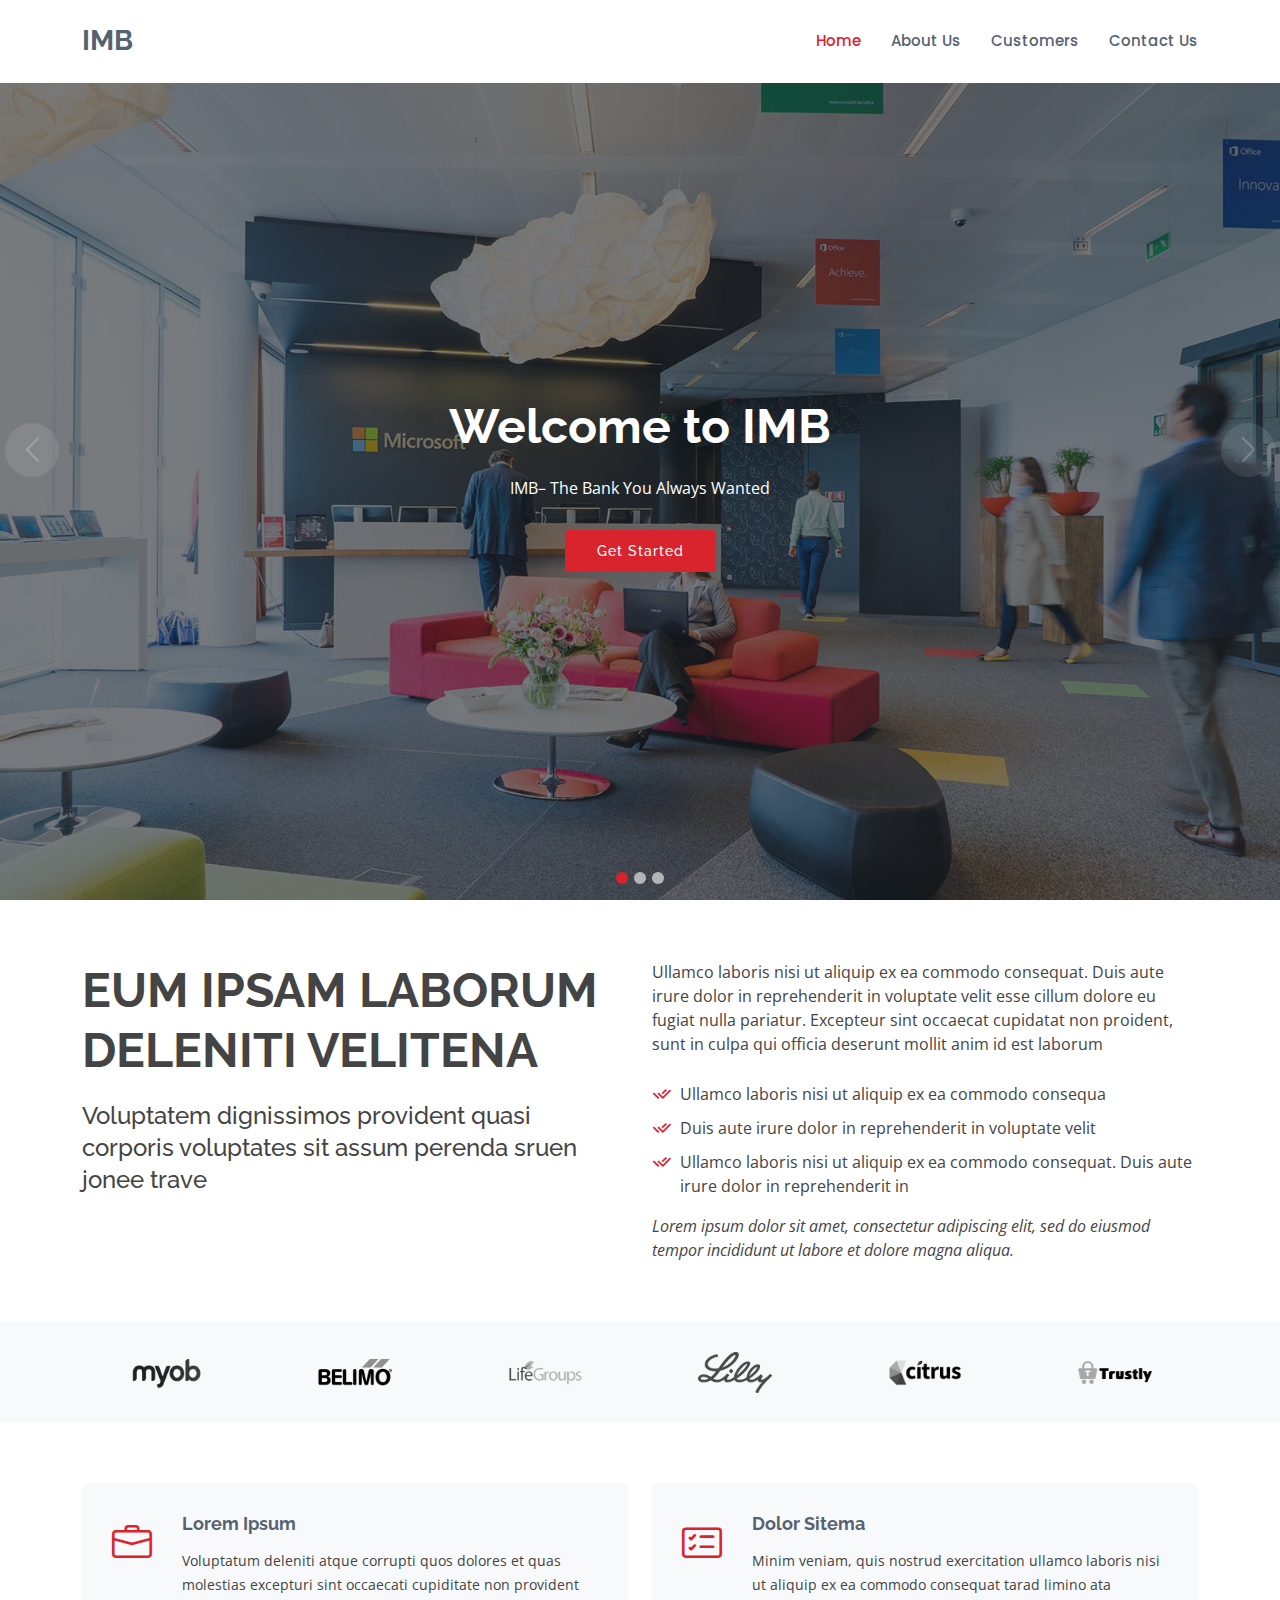
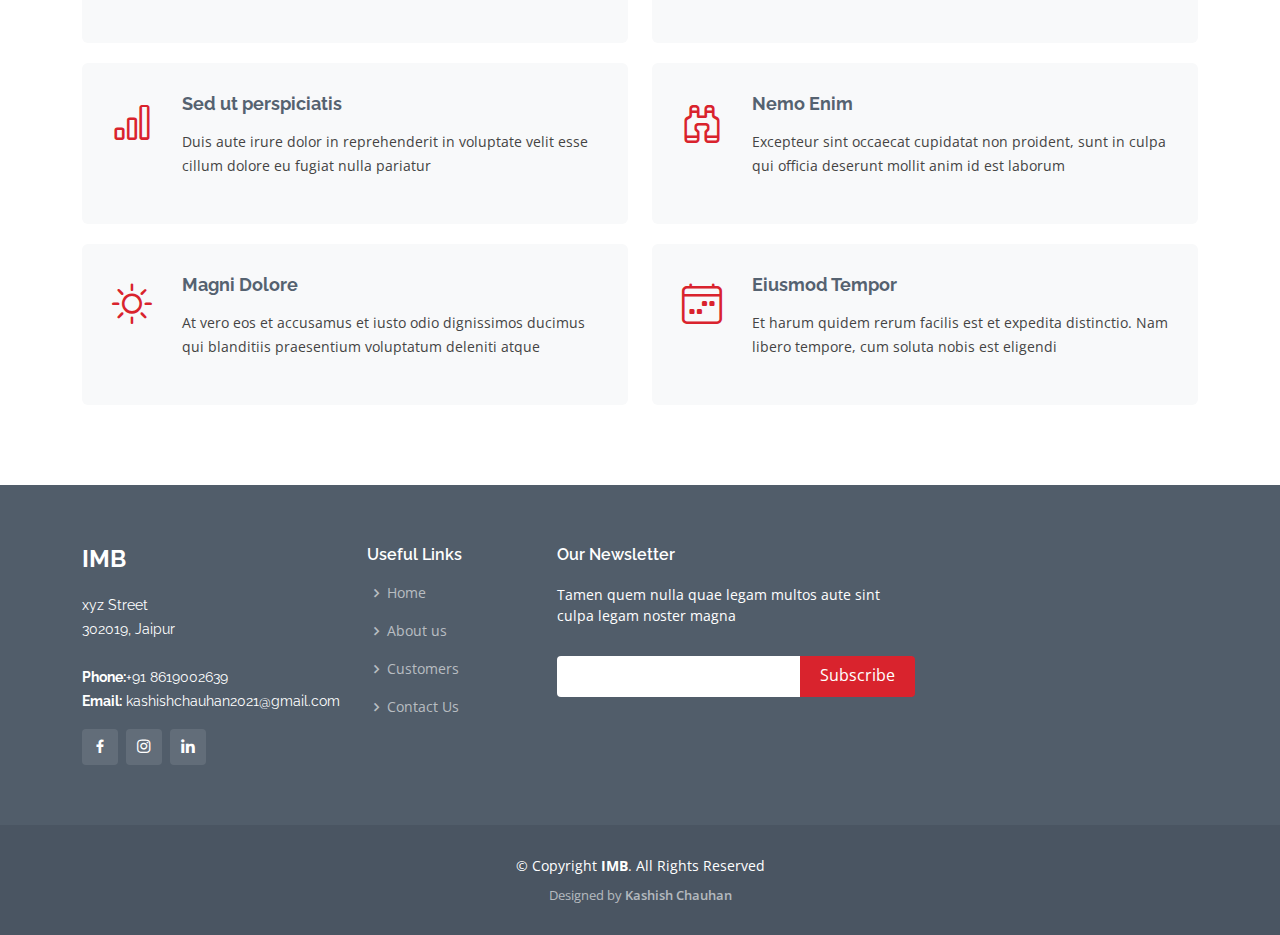
<file: index.html>
<!DOCTYPE html>
<html lang="en">

<head>
  <meta charset="utf-8">
  <meta content="width=device-width, initial-scale=1.0" name="viewport">

  <title>IMB - BANK</title>
  <meta content="" name="description">
  <meta content="" name="keywords">

  <!-- Favicons -->
  <link href="assets/img/favicon.png" rel="icon">
  <link href="assets/img/apple-touch-icon.png" rel="apple-touch-icon">

  <!-- Google Fonts -->
  <link href="https://fonts.googleapis.com/css?family=Open+Sans:300,300i,400,400i,600,600i,700,700i|Raleway:300,300i,400,400i,500,500i,600,600i,700,700i|Poppins:300,300i,400,400i,500,500i,600,600i,700,700i" rel="stylesheet">

  <!-- Vendor CSS Files -->
  <link href="assets/vendor/animate.css/animate.min.css" rel="stylesheet">
  <link href="assets/vendor/bootstrap/css/bootstrap.min.css" rel="stylesheet">
  <link href="assets/vendor/bootstrap-icons/bootstrap-icons.css" rel="stylesheet">
  <link href="assets/vendor/boxicons/css/boxicons.min.css" rel="stylesheet">
  <link href="assets/vendor/glightbox/css/glightbox.min.css" rel="stylesheet">
  <link href="assets/vendor/remixicon/remixicon.css" rel="stylesheet">
  <link href="assets/vendor/swiper/swiper-bundle.min.css" rel="stylesheet">

  <!-- Template Main CSS File -->
  <link href="assets/css/style.css" rel="stylesheet">


</head>

<body>

  <!-- ======= Header ======= -->
  <header id="header" class="fixed-top d-flex align-items-center">
    <div class="container d-flex align-items-center">

      <h1 class="logo me-auto"><a href="index.html">IMB</a></h1>
    

      <nav id="navbar" class="navbar">
        <ul>
          <li><a href="index.html" class="active">Home</a></li>
          <li><a href="#about">About Us</a></li>
          <li><a href="customers.html">Customers</a></li>
          <li><a href="contact.html">Contact Us</a></li>

        
          
        </ul>
      </nav><!-- .navbar -->

    </div>
  </header><!-- End Header -->

  <!-- ======= Hero Section ======= -->
  <section id="hero">
    <div id="heroCarousel" data-bs-interval="5000" class="carousel slide carousel-fade" data-bs-ride="carousel">

      <ol class="carousel-indicators" id="hero-carousel-indicators"></ol>

      <div class="carousel-inner" role="listbox">

        <!-- Slide 1 -->
        <div class="carousel-item active" style="background-image: url(assets/img/slide/slide-1.jpg)">
          <div class="carousel-container">
            <div class="container">
              <h2 class="animate__animated animate__fadeInDown">Welcome to <span>IMB</span></h2>
              <p class="animate__animated animate__fadeInUp">IMB– The Bank You Always Wanted</p>
              <a href="customers.html" class="btn-get-started animate__animated animate__fadeInUp scrollto">Get Started</a>
            </div>
          </div>
        </div>

        <!-- Slide 2 -->
        <div class="carousel-item" style="background-image: url(assets/img/slide/slide-2.jpg)">
          <div class="carousel-container">
            <div class="container">
              <h2 class="animate__animated animate__fadeInDown">Welcome to <span>IMB</span></h2>
              <p class="animate__animated animate__fadeInUp">IMB– The Bank You Always Wanted</p>
              <a href="customers.html" class="btn-get-started animate__animated animate__fadeInUp scrollto">Get Started</a>
            </div>
          </div>
        </div>

        <!-- Slide 3 -->
        <div class="carousel-item" style="background-image: url(assets/img/slide/slide-3.jpg)">
          <div class="carousel-container">
            <div class="container">
              <h2 class="animate__animated animate__fadeInDown">Welcome to <span>IMB</span></h2>
              <p class="animate__animated animate__fadeInUp">IMB– The Bank You Always Wanted</p>
              <a href="customers.html" class="btn-get-started animate__animated animate__fadeInUp scrollto">Get Started</a>
            </div>
          </div>
        </div>

      </div>

      <a class="carousel-control-prev" href="#heroCarousel" role="button" data-bs-slide="prev">
        <span class="carousel-control-prev-icon bi bi-chevron-left" aria-hidden="true"></span>
      </a>

      <a class="carousel-control-next" href="#heroCarousel" role="button" data-bs-slide="next">
        <span class="carousel-control-next-icon bi bi-chevron-right" aria-hidden="true"></span>
      </a>

    </div>
  </section><!-- End Hero -->

  <main id="main">

    <!-- ======= About Section ======= -->
    <section id="about" class="about">
      <div class="container">

        <div class="row content">
          <div class="col-lg-6">
            <h2>Eum ipsam laborum deleniti velitena</h2>
            <h3>Voluptatem dignissimos provident quasi corporis voluptates sit assum perenda sruen jonee trave</h3>
          </div>
          <div class="col-lg-6 pt-4 pt-lg-0">
            <p>
              Ullamco laboris nisi ut aliquip ex ea commodo consequat. Duis aute irure dolor in reprehenderit in voluptate
              velit esse cillum dolore eu fugiat nulla pariatur. Excepteur sint occaecat cupidatat non proident, sunt in
              culpa qui officia deserunt mollit anim id est laborum
            </p>
            <ul>
              <li><i class="ri-check-double-line"></i> Ullamco laboris nisi ut aliquip ex ea commodo consequa</li>
              <li><i class="ri-check-double-line"></i> Duis aute irure dolor in reprehenderit in voluptate velit</li>
              <li><i class="ri-check-double-line"></i> Ullamco laboris nisi ut aliquip ex ea commodo consequat. Duis aute irure dolor in reprehenderit in</li>
            </ul>
            <p class="fst-italic">
              Lorem ipsum dolor sit amet, consectetur adipiscing elit, sed do eiusmod tempor incididunt ut labore et dolore
              magna aliqua.
            </p>
          </div>
        </div>

      </div>
    </section><!-- End About Section -->

    <!-- ======= Clients Section ======= -->
    <section id="clients" class="clients section-bg">
      <div class="container">

        <div class="row">

          <div class="col-lg-2 col-md-4 col-6 d-flex align-items-center justify-content-center">
            <img src="assets/img/clients/client-1.png" class="img-fluid" alt="">
          </div>

          <div class="col-lg-2 col-md-4 col-6 d-flex align-items-center justify-content-center">
            <img src="assets/img/clients/client-2.png" class="img-fluid" alt="">
          </div>

          <div class="col-lg-2 col-md-4 col-6 d-flex align-items-center justify-content-center">
            <img src="assets/img/clients/client-3.png" class="img-fluid" alt="">
          </div>

          <div class="col-lg-2 col-md-4 col-6 d-flex align-items-center justify-content-center">
            <img src="assets/img/clients/client-4.png" class="img-fluid" alt="">
          </div>

          <div class="col-lg-2 col-md-4 col-6 d-flex align-items-center justify-content-center">
            <img src="assets/img/clients/client-5.png" class="img-fluid" alt="">
          </div>

          <div class="col-lg-2 col-md-4 col-6 d-flex align-items-center justify-content-center">
            <img src="assets/img/clients/client-6.png" class="img-fluid" alt="">
          </div>

        </div>

      </div>
    </section><!-- End Clients Section -->

    <!-- ======= Services Section ======= -->
    <section id="services" class="services">
      <div class="container">

        <div class="row">
          <div class="col-md-6">
            <div class="icon-box">
              <i class="bi bi-briefcase"></i>
              <h4><a href="#">Lorem Ipsum</a></h4>
              <p>Voluptatum deleniti atque corrupti quos dolores et quas molestias excepturi sint occaecati cupiditate non provident</p>
            </div>
          </div>
          <div class="col-md-6 mt-4 mt-md-0">
            <div class="icon-box">
              <i class="bi bi-card-checklist"></i>
              <h4><a href="#">Dolor Sitema</a></h4>
              <p>Minim veniam, quis nostrud exercitation ullamco laboris nisi ut aliquip ex ea commodo consequat tarad limino ata</p>
            </div>
          </div>
          <div class="col-md-6 mt-4 mt-md-0">
            <div class="icon-box">
              <i class="bi bi-bar-chart"></i>
              <h4><a href="#">Sed ut perspiciatis</a></h4>
              <p>Duis aute irure dolor in reprehenderit in voluptate velit esse cillum dolore eu fugiat nulla pariatur</p>
            </div>
          </div>
          <div class="col-md-6 mt-4 mt-md-0">
            <div class="icon-box">
              <i class="bi bi-binoculars"></i>
              <h4><a href="#">Nemo Enim</a></h4>
              <p>Excepteur sint occaecat cupidatat non proident, sunt in culpa qui officia deserunt mollit anim id est laborum</p>
            </div>
          </div>
          <div class="col-md-6 mt-4 mt-md-0">
            <div class="icon-box">
              <i class="bi bi-brightness-high"></i>
              <h4><a href="#">Magni Dolore</a></h4>
              <p>At vero eos et accusamus et iusto odio dignissimos ducimus qui blanditiis praesentium voluptatum deleniti atque</p>
            </div>
          </div>
          <div class="col-md-6 mt-4 mt-md-0">
            <div class="icon-box">
              <i class="bi bi-calendar4-week"></i>
              <h4><a href="#">Eiusmod Tempor</a></h4>
              <p>Et harum quidem rerum facilis est et expedita distinctio. Nam libero tempore, cum soluta nobis est eligendi</p>
            </div>
          </div>
        </div>

      </div>
    </section><!-- End Services Section -->

  
  </main><!-- End #main -->

  <!-- ======= Footer ======= -->
  <footer id="footer">
    <div class="footer-top">
      <div class="container">
        <div class="row">

          <div class="col-lg-3 col-md-6">
            <div class="footer-info">
              <h3>IMB</h3>
              <p>
               xyz Street <br>
                302019, Jaipur<br><br>
                <strong>Phone:</strong>+91 8619002639<br>
                <strong>Email:</strong> kashishchauhan2021@gmail.com<br>
              </p>
              <div class="social-links mt-3">
               
              <a href="https://www.facebook.com/chachi.gonzalez.7374" class="facebook"><i class="bx bxl-facebook"></i></a>
              <a href="https://www.instagram.com/_kashishchauhan/" class="instagram"><i class="bx bxl-instagram"></i></a>
         
              <a href="https://www.linkedin.com/in/kashish-chauhan-253086212/" class="linkedin"><i class="bx bxl-linkedin"></i></a>
              </div>
            </div>
          </div>

          <div class="col-lg-2 col-md-6 footer-links">
            <h4>Useful Links</h4>
            <ul>
              <li><i class="bx bx-chevron-right"></i> <a href="index.html">Home</a></li>
              <li><i class="bx bx-chevron-right"></i> <a href="#about">About us</a></li>
              <li><i class="bx bx-chevron-right"></i> <a href="customers.html">Customers</a></li>
              <li><i class="bx bx-chevron-right"></i> <a href="contact.html">Contact Us</a></li>
            
            </ul>
          </div>


          <div class="col-lg-4 col-md-6 footer-newsletter">
            <h4>Our Newsletter</h4>
            <p>Tamen quem nulla quae legam multos aute sint culpa legam noster magna</p>
            <form action="" method="post">
              <input type="email" name="email"><input type="submit" value="Subscribe">
            </form>

          </div>

        </div>
      </div>
    </div>

    <div class="container">
      <div class="copyright">
        &copy; Copyright <strong><span>IMB</span></strong>. All Rights Reserved
      </div>
      <div class="credits">
      
        Designed by <a href="https://github.com/Kashish2018">Kashish Chauhan</a>
      </div>
    </div>
  </footer><!-- End Footer -->

  <a href="#" class="back-to-top d-flex align-items-center justify-content-center"><i class="bi bi-arrow-up-short"></i></a>

  <!-- Vendor JS Files -->
  <script src="assets/vendor/bootstrap/js/bootstrap.bundle.min.js"></script>
  <script src="assets/vendor/glightbox/js/glightbox.min.js"></script>
  <script src="assets/vendor/isotope-layout/isotope.pkgd.min.js"></script>
  <script src="assets/vendor/php-email-form/validate.js"></script>
  <script src="assets/vendor/swiper/swiper-bundle.min.js"></script>
  <script src="assets/vendor/waypoints/noframework.waypoints.js"></script>

  <!-- Template Main JS File -->
  <script src="assets/js/main.js"></script>

</body>

</html>
</file>
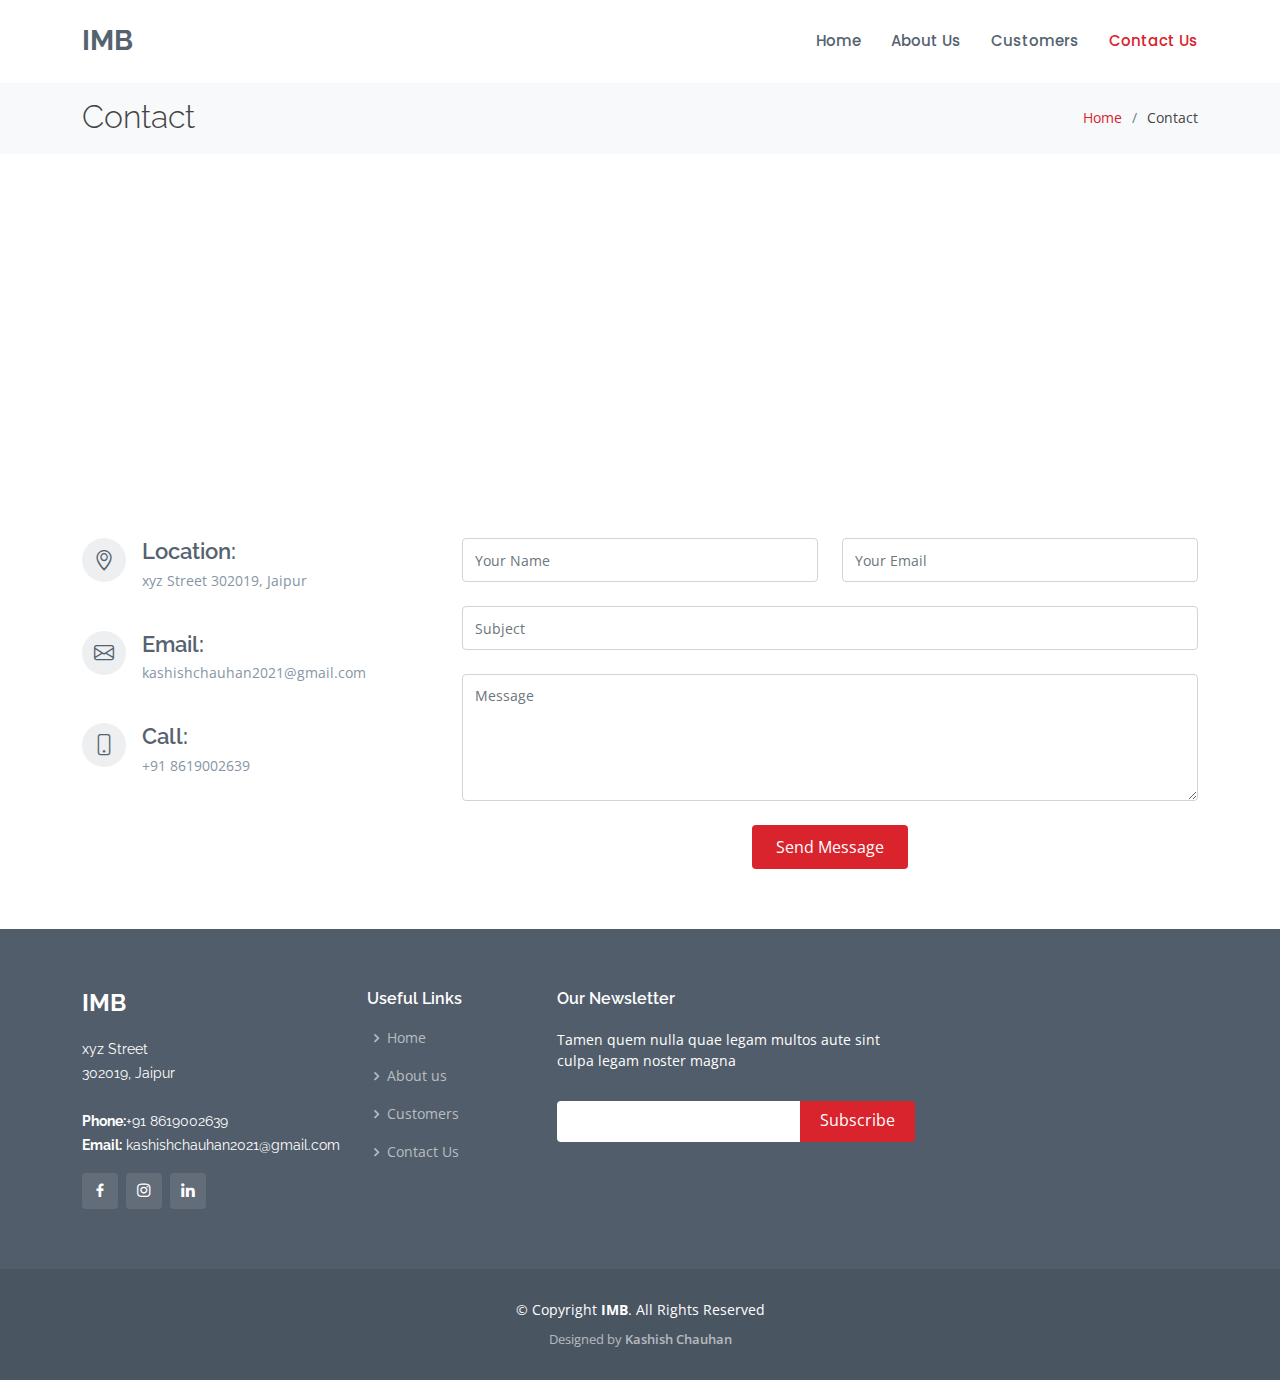
<file: contact.html>
<!DOCTYPE html>
<html lang="en">

<head>
  <meta charset="utf-8">
  <meta content="width=device-width, initial-scale=1.0" name="viewport">

  <title>IMB - BANK</title>
  <meta content="" name="description">
  <meta content="" name="keywords">

  <!-- Favicons -->
  <link href="assets/img/favicon.png" rel="icon">
  <link href="assets/img/apple-touch-icon.png" rel="apple-touch-icon">

  <!-- Google Fonts -->
  <link href="https://fonts.googleapis.com/css?family=Open+Sans:300,300i,400,400i,600,600i,700,700i|Raleway:300,300i,400,400i,500,500i,600,600i,700,700i|Poppins:300,300i,400,400i,500,500i,600,600i,700,700i" rel="stylesheet">

  <!-- Vendor CSS Files -->
  <link href="assets/vendor/animate.css/animate.min.css" rel="stylesheet">
  <link href="assets/vendor/bootstrap/css/bootstrap.min.css" rel="stylesheet">
  <link href="assets/vendor/bootstrap-icons/bootstrap-icons.css" rel="stylesheet">
  <link href="assets/vendor/boxicons/css/boxicons.min.css" rel="stylesheet">
  <link href="assets/vendor/glightbox/css/glightbox.min.css" rel="stylesheet">
  <link href="assets/vendor/remixicon/remixicon.css" rel="stylesheet">
  <link href="assets/vendor/swiper/swiper-bundle.min.css" rel="stylesheet">

  <!-- Template Main CSS File -->
  <link href="assets/css/style.css" rel="stylesheet">

  
</head>

<body>

  <!-- ======= Header ======= -->
  <header id="header" class="fixed-top d-flex align-items-center">
    <div class="container d-flex align-items-center">

     
        <h1 class="logo me-auto"><a href="index.html">IMB</a></h1>
   

      <nav id="navbar" class="navbar">
        <ul>
          <li><a href="index.html">Home</a></li>

         
              <li><a href="index.html#about">About Us</a></li>
              <li><a href="customers.html">Customers</a></li>
              <li><a href="contact.html" class="active">Contact Us</a></li>
        </ul>
        <i class="bi bi-list mobile-nav-toggle"></i>
      </nav><!-- .navbar -->

    </div>
  </header><!-- End Header -->

  <main id="main">

    <!-- ======= Breadcrumbs ======= -->
    <section id="breadcrumbs" class="breadcrumbs">
      <div class="container">

        <div class="d-flex justify-content-between align-items-center">
          <h2>Contact</h2>
          <ol>
            <li><a href="index.html">Home</a></li>
            <li>Contact</li>
          </ol>
        </div>

      </div>
    </section><!-- End Breadcrumbs -->

    <!-- ======= Contact Section ======= -->
    <section id="contact" class="contact">
      <div class="container">

        <div>
          <iframe style="border:0; width: 100%; height: 270px;" src="https://www.google.com/maps/embed?pb=!1m14!1m8!1m3!1d12097.433213460943!2d-74.0062269!3d40.7101282!3m2!1i1024!2i768!4f13.1!3m3!1m2!1s0x0%3A0xb89d1fe6bc499443!2sDowntown+Conference+Center!5e0!3m2!1smk!2sbg!4v1539943755621" frameborder="0" allowfullscreen></iframe>
        </div>

        <div class="row mt-5">

          <div class="col-lg-4">
            <div class="info">
              <div class="address">
                <i class="bi bi-geo-alt"></i>
                <h4>Location:</h4>
                <p> xyz Street 
                  302019, Jaipur</p>
              </div>

              <div class="email">
                <i class="bi bi-envelope"></i>
                <h4>Email:</h4>
                <p>kashishchauhan2021@gmail.com</p>
              </div>

              <div class="phone">
                <i class="bi bi-phone"></i>
                <h4>Call:</h4>
                <p>+91 8619002639</p>
              </div>

            </div>

          </div>

          <div class="col-lg-8 mt-5 mt-lg-0">

            <form action="forms/contact.php" method="post" role="form" class="php-email-form">
              <div class="row">
                <div class="col-md-6 form-group">
                  <input type="text" name="name" class="form-control" id="name" placeholder="Your Name" required>
                </div>
                <div class="col-md-6 form-group mt-3 mt-md-0">
                  <input type="email" class="form-control" name="email" id="email" placeholder="Your Email" required>
                </div>
              </div>
              <div class="form-group mt-3">
                <input type="text" class="form-control" name="subject" id="subject" placeholder="Subject" required>
              </div>
              <div class="form-group mt-3">
                <textarea class="form-control" name="message" rows="5" placeholder="Message" required></textarea>
              </div>
              <div class="my-3">
                <div class="loading">Loading</div>
                <div class="error-message"></div>
                <div class="sent-message">Your message has been sent. Thank you!</div>
              </div>
              <div class="text-center"><button type="submit">Send Message</button></div>
            </form>

          </div>

        </div>

      </div>
    </section><!-- End Contact Section -->

  </main><!-- End #main -->

 <!-- ======= Footer ======= -->
 <footer id="footer">
  <div class="footer-top">
    <div class="container">
      <div class="row">

        <div class="col-lg-3 col-md-6">
          <div class="footer-info">
            <h3>IMB</h3>
            <p>
             xyz Street <br>
              302019, Jaipur<br><br>
              <strong>Phone:</strong>+91 8619002639<br>
              <strong>Email:</strong> kashishchauhan2021@gmail.com<br>
            </p>
            <div class="social-links mt-3">
             
              <a href="https://www.facebook.com/chachi.gonzalez.7374" class="facebook"><i class="bx bxl-facebook"></i></a>
              <a href="https://www.instagram.com/_kashishchauhan/" class="instagram"><i class="bx bxl-instagram"></i></a>
         
              <a href="https://www.linkedin.com/in/kashish-chauhan-253086212/" class="linkedin"><i class="bx bxl-linkedin"></i></a>
            </div>
          </div>
        </div>

        <div class="col-lg-2 col-md-6 footer-links">
          <h4>Useful Links</h4>
          <ul>
            <li><i class="bx bx-chevron-right"></i> <a href="index.html">Home</a></li>
            <li><i class="bx bx-chevron-right"></i> <a href="index.html#about">About us</a></li>
            <li><i class="bx bx-chevron-right"></i> <a href="customers.html">Customers</a></li>
            <li><i class="bx bx-chevron-right"></i> <a href="contact.html">Contact Us</a></li>
          
          </ul>
        </div>


        <div class="col-lg-4 col-md-6 footer-newsletter">
          <h4>Our Newsletter</h4>
          <p>Tamen quem nulla quae legam multos aute sint culpa legam noster magna</p>
          <form action="" method="post">
            <input type="email" name="email"><input type="submit" value="Subscribe">
          </form>

        </div>

      </div>
    </div>
  </div>

  <div class="container">
    <div class="copyright">
      &copy; Copyright <strong><span>IMB</span></strong>. All Rights Reserved
    </div>
    <div class="credits">
    
      Designed by <a href="https://github.com/Kashish2018">Kashish Chauhan</a>
    </div>
  </div>
</footer><!-- End Footer -->

  <a href="#" class="back-to-top d-flex align-items-center justify-content-center"><i class="bi bi-arrow-up-short"></i></a>

  <!-- Vendor JS Files -->
  <script src="assets/vendor/bootstrap/js/bootstrap.bundle.min.js"></script>
  <script src="assets/vendor/glightbox/js/glightbox.min.js"></script>
  <script src="assets/vendor/isotope-layout/isotope.pkgd.min.js"></script>
  <script src="assets/vendor/php-email-form/validate.js"></script>
  <script src="assets/vendor/swiper/swiper-bundle.min.js"></script>
  <script src="assets/vendor/waypoints/noframework.waypoints.js"></script>

  <!-- Template Main JS File -->
  <script src="assets/js/main.js"></script>

</body>

</html>
</file>
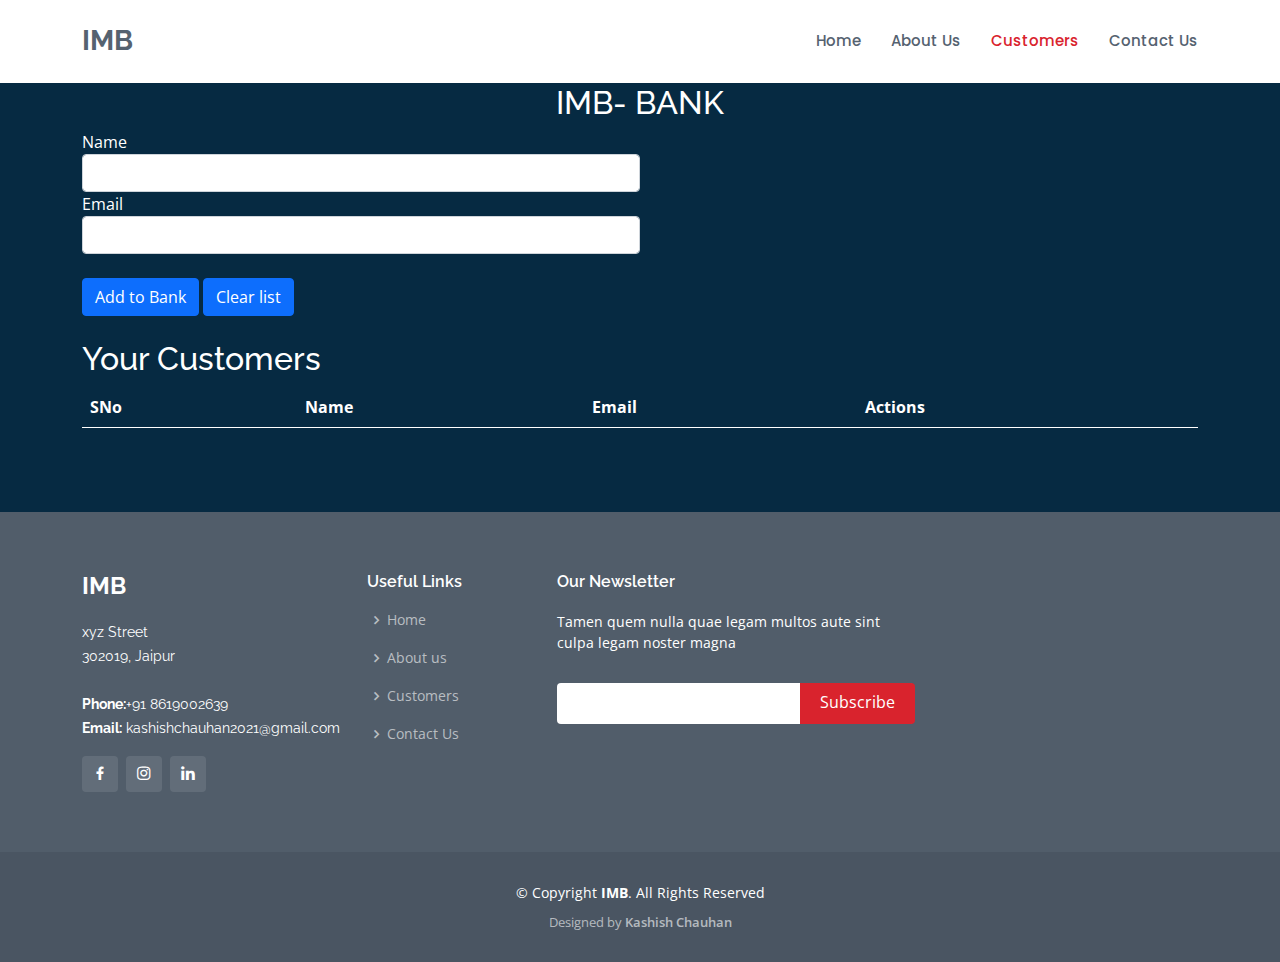
<file: customers.html>
<!DOCTYPE html>
<html lang="en">

<head>
  <meta charset="utf-8">
  <meta content="width=device-width, initial-scale=1.0" name="viewport">

  <title>IMB - BANK</title>
  <meta content="" name="description">
  <meta content="" name="keywords">

  <!-- Favicons -->
  <link href="assets/img/favicon.png" rel="icon">
  <link href="assets/img/apple-touch-icon.png" rel="apple-touch-icon">

  <!-- Google Fonts -->
  <link href="https://fonts.googleapis.com/css?family=Open+Sans:300,300i,400,400i,600,600i,700,700i|Raleway:300,300i,400,400i,500,500i,600,600i,700,700i|Poppins:300,300i,400,400i,500,500i,600,600i,700,700i" rel="stylesheet">

  <!-- Vendor CSS Files -->
  <link href="assets/vendor/animate.css/animate.min.css" rel="stylesheet">
  <link href="assets/vendor/bootstrap/css/bootstrap.min.css" rel="stylesheet">
  <link href="assets/vendor/bootstrap-icons/bootstrap-icons.css" rel="stylesheet">
  <link href="assets/vendor/boxicons/css/boxicons.min.css" rel="stylesheet">
  <link href="assets/vendor/glightbox/css/glightbox.min.css" rel="stylesheet">
  <link href="assets/vendor/remixicon/remixicon.css" rel="stylesheet">
  <link href="assets/vendor/swiper/swiper-bundle.min.css" rel="stylesheet">

  <!-- Template Main CSS File -->
  <link href="assets/css/style.css" rel="stylesheet">


</head>

<body>

  <!-- ======= Header ======= -->
  <header id="header" class="fixed-top d-flex align-items-center">
    <div class="container d-flex align-items-center">

      <h1 class="logo me-auto"><a href="index.html">IMB</a></h1>
    

      <nav id="navbar" class="navbar">
        <ul>
          <li><a href="index.html" >Home</a></li>
          <li><a href="index.html#about">About Us</a></li>
          <li><a href="customers.html" class="active">Customers</a></li>
          <li><a href="contact.html">Contact Us</a></li>

        
          
        </ul>
      </nav><!-- .navbar -->

    </div>
  </header><!-- End Header -->

<section id="customer">

  <div class="container my-4">
    <h2 class="text-center" id="headingc">IMB- BANK</h2>
     
        <div class="form-group col-6" id="cname">
            <label for="title">Name</label>
            <input type="text" class="form-control" id="title" aria-describedby="emailHelp">
            <small id="emailHelp" class="form-text text-muted"></small>
        </div>

        <div class="form-group col-6" id="cemail">
            <label for="email">Email</label>
            <input class="form-control" id="email" rows="3">
        </div>
        <br>

        <button   id="add" class="btn btn-primary">Add to Bank</button>
        <button  id="clear" class="btn btn-primary" onclick="clearStorage()">Clear list</button>
     

    <div id="items" class="my-4">
        <h2 style="color: white;">Your Customers</h2>
        <table class="table" style="color: white;">
            <thead>
              <tr>
                <th scope="col">SNo</th>
                <th scope="col">Name</th>
                <th scope="col">Email</th> 
                <th scope="col">Actions</th> 
              </tr>
            </thead>
            <tbody id="tableBody">
              <tr>
                <th scope="row">1</th>
                <td>Get some Coffee</td>
                <td>You need coffee as you are a coder</td> 
                <td><button class="btn btn-sm btn-primary">Delete</button></td> 
              </tr>
              
            </tbody>
          </table>
    </div>
</div>
</section>
<!-- Optional JavaScript -->
<!-- jQuery first, then Popper.js, then Bootstrap JS -->
<script src="https://code.jquery.com/jquery-3.5.1.slim.min.js"
    integrity="sha384-DfXdz2htPH0lsSSs5nCTpuj/zy4C+OGpamoFVy38MVBnE+IbbVYUew+OrCXaRkfj"
    crossorigin="anonymous"></script>
<script src="https://cdn.jsdelivr.net/npm/popper.js@1.16.0/dist/umd/popper.min.js"
    integrity="sha384-Q6E9RHvbIyZFJoft+2mJbHaEWldlvI9IOYy5n3zV9zzTtmI3UksdQRVvoxMfooAo"
    crossorigin="anonymous"></script>
<script src="https://stackpath.bootstrapcdn.com/bootstrap/4.5.0/js/bootstrap.min.js"
    integrity="sha384-OgVRvuATP1z7JjHLkuOU7Xw704+h835Lr+6QL9UvYjZE3Ipu6Tp75j7Bh/kR0JKI"
    crossorigin="anonymous"></script>
    <script>
        function getAndUpdate(){
            console.log("Updating List...");
            tit = document.getElementById('title').value;
            desc = document.getElementById('email').value;
            if (localStorage.getItem('itemsJson')==null){
                itemJsonArray = [];
                itemJsonArray.push([tit, desc]);
                localStorage.setItem('itemsJson', JSON.stringify(itemJsonArray))
            }
            else{
                itemJsonArrayStr = localStorage.getItem('itemsJson')
                itemJsonArray = JSON.parse(itemJsonArrayStr);
                itemJsonArray.push([tit, desc]);
                localStorage.setItem('itemsJson', JSON.stringify(itemJsonArray))
            }
            update();
        }

        function update(){
            if (localStorage.getItem('itemsJson')==null){
                itemJsonArray = []; 
                localStorage.setItem('itemsJson', JSON.stringify(itemJsonArray))
            } 
            else{
                itemJsonArrayStr = localStorage.getItem('itemsJson')
                itemJsonArray = JSON.parse(itemJsonArrayStr); 
            }
            // Populate the table
            let tableBody = document.getElementById("tableBody");
            let str = "";
            itemJsonArray.forEach((element, index) => {
                str += `
                <tr>
                <th scope="row">${index + 1}</th>
                <td>${element[0]}</td>
                <td>${element[1]}</td> 
                <td><button class="btn btn-sm btn-primary" onclick="deleted(${index})">Delete</button></td> 
                </tr>`; 
            });
            tableBody.innerHTML = str;
        }
        add = document.getElementById("add");
        add.addEventListener("click", getAndUpdate);
        update();
        function deleted(itemIndex){
            console.log("Delete", itemIndex);
            itemJsonArrayStr = localStorage.getItem('itemsJson')
            itemJsonArray = JSON.parse(itemJsonArrayStr);
            // Delete itemIndex element from the array
            itemJsonArray.splice(itemIndex, 1);
            localStorage.setItem('itemsJson', JSON.stringify(itemJsonArray));
            update();

        }
        function clearStorage(){
            if (confirm("Do you areally want to clear?")){
            console.log('Clearing the storage')
            localStorage.clear();
            update()
            }
        }
    </script>

   <!-- ======= Footer ======= -->
   <footer id="footer">
    <div class="footer-top">
      <div class="container">
        <div class="row">

          <div class="col-lg-3 col-md-6">
            <div class="footer-info">
              <h3>IMB</h3>
              <p>
               xyz Street <br>
                302019, Jaipur<br><br>
                <strong>Phone:</strong>+91 8619002639<br>
                <strong>Email:</strong> kashishchauhan2021@gmail.com<br>
              </p>
              <div class="social-links mt-3">
               
              <a href="https://www.facebook.com/chachi.gonzalez.7374" class="facebook"><i class="bx bxl-facebook"></i></a>
              <a href="https://www.instagram.com/_kashishchauhan/" class="instagram"><i class="bx bxl-instagram"></i></a>
         
              <a href="https://www.linkedin.com/in/kashish-chauhan-253086212/" class="linkedin"><i class="bx bxl-linkedin"></i></a>
              </div>
            </div>
          </div>

          <div class="col-lg-2 col-md-6 footer-links">
            <h4>Useful Links</h4>
            <ul>
              <li><i class="bx bx-chevron-right"></i> <a href="index.html">Home</a></li>
              <li><i class="bx bx-chevron-right"></i> <a href="index.html#about">About us</a></li>
              <li><i class="bx bx-chevron-right"></i> <a href="customers.html">Customers</a></li>
              <li><i class="bx bx-chevron-right"></i> <a href="contact.html">Contact Us</a></li>
            
            </ul>
          </div>


          <div class="col-lg-4 col-md-6 footer-newsletter">
            <h4>Our Newsletter</h4>
            <p>Tamen quem nulla quae legam multos aute sint culpa legam noster magna</p>
            <form action="" method="post">
              <input type="email" name="email"><input type="submit" value="Subscribe">
            </form>

          </div>

        </div>
      </div>
    </div>

    <div class="container">
      <div class="copyright">
        &copy; Copyright <strong><span>IMB</span></strong>. All Rights Reserved
      </div>
      <div class="credits">
      
        Designed by <a href="https://github.com/Kashish2018">Kashish Chauhan</a>
      </div>
    </div>
  </footer><!-- End Footer -->

  <a href="#" class="back-to-top d-flex align-items-center justify-content-center"><i class="bi bi-arrow-up-short"></i></a>

  <!-- Vendor JS Files -->
  <script src="assets/vendor/bootstrap/js/bootstrap.bundle.min.js"></script>
  <script src="assets/vendor/glightbox/js/glightbox.min.js"></script>
  <script src="assets/vendor/isotope-layout/isotope.pkgd.min.js"></script>
  <script src="assets/vendor/php-email-form/validate.js"></script>
  <script src="assets/vendor/swiper/swiper-bundle.min.js"></script>
  <script src="assets/vendor/waypoints/noframework.waypoints.js"></script>

  <!-- Template Main JS File -->
  <script src="assets/js/main.js"></script>

</body>

</html>
</file>
<file: assets/css/style.css>
/**
* Template Name: Sailor - v4.3.0
* Template URL: https://bootstrapmade.com/sailor-free-bootstrap-theme/
* Author: BootstrapMade.com
* License: https://bootstrapmade.com/license/
*/

/*--------------------------------------------------------------
# General
--------------------------------------------------------------*/
body {
  font-family: "Open Sans", sans-serif;
  color: #444444;
}

a {
  text-decoration: none;
  color: #d9232d;
}

a:hover {
  color: #e24d55;
  text-decoration: none;
}

h1, h2, h3, h4, h5, h6 {
  font-family: "Raleway", sans-serif;
}

/*--------------------------------------------------------------
# Back to top button
--------------------------------------------------------------*/
.back-to-top {
  position: fixed;
  visibility: hidden;
  opacity: 0;
  right: 15px;
  bottom: 15px;
  z-index: 996;
  background: #d9232d;
  width: 40px;
  height: 40px;
  border-radius: 4px;
  transition: all 0.4s;
}

.back-to-top i {
  font-size: 28px;
  color: #fff;
  line-height: 0;
}

.back-to-top:hover {
  background: #e1444d;
  color: #fff;
}

.back-to-top.active {
  visibility: visible;
  opacity: 1;
}

#customer{
  background-color: rgb(6, 42, 66);
}

#headingc{
  color: white;
}
#cname{
  color: white;
}
#cemail{
  color: white;
}

/*--------------------------------------------------------------
# Header
--------------------------------------------------------------*/
#header {
  background: white;
  transition: all 0.5s;
  z-index: 997;
  padding: 20px 0;
}

#header.header-scrolled {
  box-shadow: 0px 2px 15px rgba(0, 0, 0, 0.1);
  padding: 12px 0;
}

#header.header-inner-pages {
  box-shadow: 0px 2px 15px rgba(0, 0, 0, 0.1);
}

#header .logo {
  font-size: 28px;
  margin: 0;
  padding: 0;
  line-height: 1;
  font-weight: 700;
  text-transform: uppercase;
}

#header .logo a {
  color: #556270;
}

#header .logo img {
  max-height: 40px;
}

/*--------------------------------------------------------------
# Navigation Menu
--------------------------------------------------------------*/
/**
* Desktop Navigation 
*/
.navbar {
  padding: 0;
}

.navbar ul {
  margin: 0;
  padding: 0;
  display: flex;
  list-style: none;
  align-items: center;
}

.navbar li {
  position: relative;
}

.navbar a, .navbar a:focus {
  display: flex;
  align-items: center;
  justify-content: space-between;
  padding: 10px 0 10px 30px;
  font-family: "Poppins", sans-serif;
  font-size: 15px;
  font-weight: 500;
  color: #556270;
  white-space: nowrap;
  transition: 0.3s;
}

.navbar a i, .navbar a:focus i {
  font-size: 12px;
  line-height: 0;
  margin-left: 5px;
}

.navbar a:hover, .navbar .active, .navbar .active:focus, .navbar li:hover > a {
  color: #d9232d;
}

.navbar .getstarted {
  background: #d9232d;
  padding: 8px 25px;
  margin-left: 30px;
  border-radius: 4px;
  font-weight: 400;
  color: #fff;
}

.navbar .getstarted:hover {
  color: #fff;
  background: #e1444d;
}

.navbar .dropdown ul {
  display: block;
  position: absolute;
  left: 14px;
  top: calc(100% + 30px);
  margin: 0;
  padding: 10px 0;
  z-index: 99;
  opacity: 0;
  visibility: hidden;
  background: #fff;
  box-shadow: 0px 0px 30px rgba(127, 137, 161, 0.25);
  transition: 0.3s;
}

.navbar .dropdown ul li {
  min-width: 200px;
}

.navbar .dropdown ul a {
  padding: 10px 20px;
  font-size: 15px;
  text-transform: none;
  font-weight: 400;
}

.navbar .dropdown ul a i {
  font-size: 12px;
}

.navbar .dropdown ul a:hover, .navbar .dropdown ul .active:hover, .navbar .dropdown ul li:hover > a {
  color: #d9232d;
}

.navbar .dropdown:hover > ul {
  opacity: 1;
  top: 100%;
  visibility: visible;
}

.navbar .dropdown .dropdown ul {
  top: 0;
  left: calc(100% - 30px);
  visibility: hidden;
}

.navbar .dropdown .dropdown:hover > ul {
  opacity: 1;
  top: 0;
  left: 100%;
  visibility: visible;
}

@media (max-width: 1366px) {
  .navbar .dropdown .dropdown ul {
    left: -90%;
  }
  .navbar .dropdown .dropdown:hover > ul {
    left: -100%;
  }
}

/**
* Mobile Navigation 
*/
.mobile-nav-toggle {
  color: #556270;
  font-size: 28px;
  cursor: pointer;
  display: none;
  line-height: 0;
  transition: 0.5s;
}

.mobile-nav-toggle.bi-x {
  color: #fff;
}

@media (max-width: 991px) {
  .mobile-nav-toggle {
    display: block;
  }
  .navbar ul {
    display: none;
  }
}

.navbar-mobile {
  position: fixed;
  overflow: hidden;
  top: 0;
  right: 0;
  left: 0;
  bottom: 0;
  background: rgba(63, 73, 83, 0.9);
  transition: 0.3s;
  z-index: 999;
}

.navbar-mobile .mobile-nav-toggle {
  position: absolute;
  top: 15px;
  right: 15px;
}

.navbar-mobile ul {
  display: block;
  position: absolute;
  top: 55px;
  right: 15px;
  bottom: 15px;
  left: 15px;
  padding: 10px 0;
  background-color: #fff;
  overflow-y: auto;
  transition: 0.3s;
}

.navbar-mobile a {
  padding: 10px 20px;
  font-size: 15px;
  color: #556270;
}

.navbar-mobile a:hover, .navbar-mobile .active, .navbar-mobile li:hover > a {
  color: #d9232d;
}

.navbar-mobile .getstarted {
  margin: 15px;
}

.navbar-mobile .dropdown ul {
  position: static;
  display: none;
  margin: 10px 20px;
  padding: 10px 0;
  z-index: 99;
  opacity: 1;
  visibility: visible;
  background: #fff;
  box-shadow: 0px 0px 30px rgba(127, 137, 161, 0.25);
}

.navbar-mobile .dropdown ul li {
  min-width: 200px;
}

.navbar-mobile .dropdown ul a {
  padding: 10px 20px;
}

.navbar-mobile .dropdown ul a i {
  font-size: 12px;
}

.navbar-mobile .dropdown ul a:hover, .navbar-mobile .dropdown ul .active:hover, .navbar-mobile .dropdown ul li:hover > a {
  color: #d9232d;
}

.navbar-mobile .dropdown > .dropdown-active {
  display: block;
}

/*--------------------------------------------------------------
# Hero Section
--------------------------------------------------------------*/
#hero {
  width: 100%;
  height: 100vh;
  background-color: rgba(63, 73, 83, 0.8);
  overflow: hidden;
  position: relative;
}

#hero .carousel, #hero .carousel-inner, #hero .carousel-item, #hero .carousel-item::before {
  position: absolute;
  top: 0;
  right: 0;
  left: 0;
  bottom: 0;
}

#hero .carousel-item {
  background-size: cover;
  background-position: center;
  background-repeat: no-repeat;
}

#hero .carousel-item::before {
  content: '';
  background-color: rgba(30, 35, 40, 0.6);
}

#hero .carousel-container {
  display: flex;
  justify-content: center;
  align-items: center;
  position: absolute;
  bottom: 0;
  top: 70px;
  left: 50px;
  right: 50px;
}

#hero .container {
  text-align: center;
}

#hero h2 {
  color: #fff;
  margin-bottom: 20px;
  font-size: 48px;
  font-weight: 700;
}

#hero p {
  -webkit-animation-delay: 0.4s;
  animation-delay: 0.4s;
  margin: 0 auto 30px auto;
  color: #fff;
}

#hero .carousel-inner .carousel-item {
  transition-property: opacity;
  background-position: center top;
}

#hero .carousel-inner .carousel-item,
#hero .carousel-inner .active.carousel-item-start,
#hero .carousel-inner .active.carousel-item-end {
  opacity: 0;
}

#hero .carousel-inner .active,
#hero .carousel-inner .carousel-item-next.carousel-item-start,
#hero .carousel-inner .carousel-item-prev.carousel-item-end {
  opacity: 1;
  transition: 0.5s;
}

#hero .carousel-inner .carousel-item-next,
#hero .carousel-inner .carousel-item-prev,
#hero .carousel-inner .active.carousel-item-start,
#hero .carousel-inner .active.carousel-item-end {
  left: 0;
  transform: translate3d(0, 0, 0);
}

#hero .carousel-control-next-icon, #hero .carousel-control-prev-icon {
  background: none;
  font-size: 30px;
  line-height: 0;
  width: auto;
  height: auto;
  background: rgba(255, 255, 255, 0.2);
  border-radius: 50px;
  transition: 0.3s;
  color: rgba(255, 255, 255, 0.5);
  width: 54px;
  height: 54px;
  display: flex;
  align-items: center;
  justify-content: center;
}

#hero .carousel-control-next-icon:hover, #hero .carousel-control-prev-icon:hover {
  background: rgba(255, 255, 255, 0.3);
  color: rgba(255, 255, 255, 0.8);
}

#hero .carousel-indicators li {
  cursor: pointer;
  background: #fff;
  overflow: hidden;
  border: 0;
  width: 12px;
  height: 12px;
  border-radius: 50px;
  opacity: .6;
  transition: 0.3s;
}

#hero .carousel-indicators li.active {
  opacity: 1;
  background: #d9232d;
}

#hero .btn-get-started {
  font-family: "Raleway", sans-serif;
  font-weight: 500;
  font-size: 14px;
  letter-spacing: 1px;
  display: inline-block;
  padding: 14px 32px;
  border-radius: 4px;
  transition: 0.5s;
  line-height: 1;
  color: #fff;
  -webkit-animation-delay: 0.8s;
  animation-delay: 0.8s;
  background: #d9232d;
}

#hero .btn-get-started:hover {
  background: #df3740;
}

@media (max-width: 992px) {
  #hero {
    height: 100vh;
  }
  #hero .carousel-container {
    top: 8px;
  }
}

@media (max-width: 768px) {
  #hero h2 {
    font-size: 28px;
  }
}

@media (min-width: 1024px) {
  #hero .carousel-control-prev, #hero .carousel-control-next {
    width: 5%;
  }
}

@media (max-height: 500px) {
  #hero {
    height: 120vh;
  }
}

/*--------------------------------------------------------------
# Sections General
--------------------------------------------------------------*/
section {
  padding: 60px 0;
  overflow: hidden;
}

.section-bg, .services .icon-box {
  background-color: #f8f9fa;
}

.section-title {
  padding-bottom: 40px;
}

.section-title h2 {
  font-size: 14px;
  font-weight: 500;
  padding: 0;
  line-height: 1px;
  margin: 0 0 5px 0;
  letter-spacing: 2px;
  text-transform: uppercase;
  color: #aaaaaa;
  font-family: "Poppins", sans-serif;
}

.section-title h2::after {
  content: "";
  width: 120px;
  height: 1px;
  display: inline-block;
  background: #e6636a;
  margin: 4px 10px;
}

.section-title p {
  margin: 0;
  margin: 0;
  font-size: 36px;
  font-weight: 700;
  text-transform: uppercase;
  font-family: "Poppins", sans-serif;
  color: #556270;
}

/*--------------------------------------------------------------
# Breadcrumbs
--------------------------------------------------------------*/
.breadcrumbs {
  padding: 18px 0;
  background: #f8f9fa;
  min-height: 40px;
  margin-top: 80px;
}

.breadcrumbs h2 {
  font-size: 32px;
  font-weight: 300;
  margin: 0;
}

.breadcrumbs ol {
  display: flex;
  flex-wrap: wrap;
  list-style: none;
  padding: 0;
  margin: 0;
  font-size: 14px;
}

.breadcrumbs ol li + li {
  padding-left: 10px;
}

.breadcrumbs ol li + li::before {
  display: inline-block;
  padding-right: 10px;
  color: #6b7b8d;
  content: "/";
}

@media (max-width: 992px) {
  .breadcrumbs {
    margin-top: 58px;
  }
  .breadcrumbs .d-flex {
    display: block !important;
  }
  .breadcrumbs h2 {
    margin-bottom: 10px;
  }
  .breadcrumbs ol {
    display: block;
  }
  .breadcrumbs ol li {
    display: inline-block;
  }
}

/*--------------------------------------------------------------
# About
--------------------------------------------------------------*/
.about .content h2 {
  font-weight: 700;
  font-size: 48px;
  line-height: 60px;
  margin-bottom: 20px;
  text-transform: uppercase;
}

.about .content h3 {
  font-weight: 500;
  line-height: 32px;
  font-size: 24px;
}

.about .content ul {
  list-style: none;
  padding: 0;
}

.about .content ul li {
  padding: 10px 0 0 28px;
  position: relative;
}

.about .content ul i {
  left: 0;
  top: 7px;
  position: absolute;
  font-size: 20px;
  color: #d9232d;
}

.about .content p:last-child {
  margin-bottom: 0;
}

/*--------------------------------------------------------------
# Clients
--------------------------------------------------------------*/
.clients {
  padding: 15px 0;
  text-align: center;
}

.clients img {
  max-width: 45%;
  transition: all 0.4s ease-in-out;
  display: inline-block;
  padding: 15px 0;
  filter: grayscale(100);
}

.clients img:hover {
  filter: none;
  transform: scale(1.15);
}

@media (max-width: 768px) {
  .clients img {
    max-width: 40%;
  }
}

/*--------------------------------------------------------------
# Services
--------------------------------------------------------------*/
.services .icon-box {
  margin-bottom: 20px;
  padding: 30px;
  border-radius: 6px;
}

.services .icon-box i {
  float: left;
  color: #d9232d;
  font-size: 40px;
}

.services .icon-box h4 {
  margin-left: 70px;
  font-weight: 700;
  margin-bottom: 15px;
  font-size: 18px;
}

.services .icon-box h4 a {
  color: #556270;
  transition: 0.3s;
}

.services .icon-box p {
  margin-left: 70px;
  line-height: 24px;
  font-size: 14px;
}

.services .icon-box:hover h4 a {
  color: #d9232d;
}

/*--------------------------------------------------------------
# Portfolio
--------------------------------------------------------------*/
.portfolio .portfolio-item {
  margin-bottom: 30px;
}

.portfolio #portfolio-flters {
  padding: 0;
  margin: 0 auto 20px auto;
  list-style: none;
  text-align: center;
}

.portfolio #portfolio-flters li {
  cursor: pointer;
  display: inline-block;
  padding: 8px 15px 10px 15px;
  font-size: 14px;
  font-weight: 600;
  line-height: 1;
  text-transform: uppercase;
  color: #444444;
  margin-bottom: 5px;
  transition: all 0.3s ease-in-out;
  border-radius: 3px;
}

.portfolio #portfolio-flters li:hover, .portfolio #portfolio-flters li.filter-active {
  color: #fff;
  background: #d9232d;
}

.portfolio #portfolio-flters li:last-child {
  margin-right: 0;
}

.portfolio .portfolio-wrap {
  transition: 0.3s;
  position: relative;
  overflow: hidden;
  z-index: 1;
  background: rgba(85, 98, 112, 0.6);
}

.portfolio .portfolio-wrap::before {
  content: "";
  background: rgba(85, 98, 112, 0.6);
  position: absolute;
  left: 0;
  right: 0;
  top: 0;
  bottom: 0;
  transition: all ease-in-out 0.3s;
  z-index: 2;
  opacity: 0;
}

.portfolio .portfolio-wrap img {
  transition: all ease-in-out 0.3s;
}

.portfolio .portfolio-wrap .portfolio-info {
  opacity: 0;
  position: absolute;
  top: 0;
  left: 0;
  right: 0;
  bottom: 0;
  z-index: 3;
  transition: all ease-in-out 0.3s;
  display: flex;
  flex-direction: column;
  justify-content: flex-end;
  align-items: flex-start;
  padding: 20px;
}

.portfolio .portfolio-wrap .portfolio-info h4 {
  font-size: 20px;
  color: #fff;
  font-weight: 600;
}

.portfolio .portfolio-wrap .portfolio-info p {
  color: rgba(255, 255, 255, 0.7);
  font-size: 14px;
  text-transform: uppercase;
  padding: 0;
  margin: 0;
  font-style: italic;
}

.portfolio .portfolio-wrap .portfolio-links {
  text-align: center;
  z-index: 4;
}

.portfolio .portfolio-wrap .portfolio-links a {
  color: rgba(255, 255, 255, 0.6);
  margin: 0 5px 0 0;
  font-size: 28px;
  display: inline-block;
  transition: 0.3s;
}

.portfolio .portfolio-wrap .portfolio-links a:hover {
  color: white;
}

.portfolio .portfolio-wrap:hover::before {
  opacity: 1;
}

.portfolio .portfolio-wrap:hover img {
  transform: scale(1.2);
}

.portfolio .portfolio-wrap:hover .portfolio-info {
  opacity: 1;
}

/*--------------------------------------------------------------
# Portfolio Details
--------------------------------------------------------------*/
.portfolio-details {
  padding-top: 40px;
}

.portfolio-details .portfolio-details-slider img {
  width: 100%;
}

.portfolio-details .portfolio-details-slider .swiper-pagination {
  margin-top: 20px;
  position: relative;
}

.portfolio-details .portfolio-details-slider .swiper-pagination .swiper-pagination-bullet {
  width: 12px;
  height: 12px;
  background-color: #fff;
  opacity: 1;
  border: 1px solid #d9232d;
}

.portfolio-details .portfolio-details-slider .swiper-pagination .swiper-pagination-bullet-active {
  background-color: #d9232d;
}

.portfolio-details .portfolio-info {
  padding: 30px;
  box-shadow: 0px 0 30px rgba(85, 98, 112, 0.08);
}

.portfolio-details .portfolio-info h3 {
  font-size: 22px;
  font-weight: 700;
  margin-bottom: 20px;
  padding-bottom: 20px;
  border-bottom: 1px solid #eee;
}

.portfolio-details .portfolio-info ul {
  list-style: none;
  padding: 0;
  font-size: 15px;
}

.portfolio-details .portfolio-info ul li + li {
  margin-top: 10px;
}

.portfolio-details .portfolio-description {
  padding-top: 30px;
}

.portfolio-details .portfolio-description h2 {
  font-size: 26px;
  font-weight: 700;
  margin-bottom: 20px;
}

.portfolio-details .portfolio-description p {
  padding: 0;
}

/*--------------------------------------------------------------
# Our Team
--------------------------------------------------------------*/
.team .member {
  position: relative;
  box-shadow: 0px 2px 15px rgba(85, 98, 112, 0.08);
  padding: 30px;
  border-radius: 4px;
  background: white;
}

.team .member .pic {
  overflow: hidden;
  width: 140px;
  border-radius: 4px;
}

.team .member .pic img {
  transition: ease-in-out 0.3s;
}

.team .member:hover img {
  transform: scale(1.1);
}

.team .member .member-info {
  padding-left: 30px;
}

.team .member h4 {
  font-weight: 700;
  margin-bottom: 5px;
  font-size: 20px;
  color: #556270;
}

.team .member span {
  display: block;
  font-size: 15px;
  padding-bottom: 10px;
  position: relative;
  font-weight: 500;
}

.team .member span::after {
  content: '';
  position: absolute;
  display: block;
  width: 50px;
  height: 1px;
  background: #dee2e6;
  bottom: 0;
  left: 0;
}

.team .member p {
  margin: 10px 0 0 0;
  font-size: 14px;
}

.team .member .social {
  margin-top: 12px;
  display: flex;
  align-items: center;
  justify-content: flex-start;
}

.team .member .social a {
  transition: ease-in-out 0.3s;
  display: flex;
  align-items: center;
  justify-content: center;
  border-radius: 4px;
  width: 32px;
  height: 32px;
  background: #8795a4;
}

.team .member .social a i {
  color: #fff;
  font-size: 16px;
  margin: 0 2px;
}

.team .member .social a:hover {
  background: #d9232d;
}

.team .member .social a + a {
  margin-left: 8px;
}

/*--------------------------------------------------------------
# Our Skills
--------------------------------------------------------------*/
.skills .progress {
  height: 60px;
  display: block;
  background: none;
  border-radius: 0;
}

.skills .progress .skill {
  padding: 10px 0;
  margin: 0;
  text-transform: uppercase;
  display: block;
  font-weight: 600;
  font-family: "Poppins", sans-serif;
  color: #556270;
}

.skills .progress .skill .val {
  float: right;
  font-style: normal;
}

.skills .progress-bar-wrap {
  background: #edeff1;
}

.skills .progress-bar {
  width: 1px;
  height: 10px;
  transition: .9s;
  background-color: #6b7b8d;
}

/*--------------------------------------------------------------
# Features
--------------------------------------------------------------*/
.features {
  overflow: hidden;
}

.features .nav-tabs {
  border: 0;
}

.features .nav-link {
  border: 0;
  padding: 12px 15px 12px 0;
  transition: 0.3s;
  color: #556270;
  border-radius: 0;
  border-right: 2px solid white;
  font-weight: 600;
  font-size: 15px;
}

.features .nav-link:hover {
  color: #d9232d;
}

.features .nav-link.active {
  color: #d9232d;
  border-color: #d9232d;
}

.features .tab-pane.active {
  -webkit-animation: fadeIn 0.5s ease-out;
  animation: fadeIn 0.5s ease-out;
}

.features .details h3 {
  font-size: 26px;
  font-weight: 600;
  margin-bottom: 20px;
  color: #556270;
}

.features .details p {
  color: #777777;
}

.features .details p:last-child {
  margin-bottom: 0;
}

@media (max-width: 992px) {
  .features .nav-link {
    border: 0;
    padding: 15px;
  }
  .features .nav-link.active {
    color: #fff;
    background: #d9232d;
  }
}

/*--------------------------------------------------------------
# Pricing
--------------------------------------------------------------*/
.pricing .box {
  padding: 20px;
  background: #fff;
  text-align: center;
  box-shadow: 0px 0px 4px rgba(0, 0, 0, 0.12);
  border-radius: 5px;
  position: relative;
  overflow: hidden;
}

.pricing h3 {
  font-weight: 400;
  margin: -20px -20px 20px -20px;
  padding: 20px 15px;
  font-size: 16px;
  font-weight: 600;
  color: #777777;
  background: #f8f8f8;
}

.pricing h4 {
  font-size: 36px;
  color: #d9232d;
  font-weight: 600;
  font-family: "Poppins", sans-serif;
  margin-bottom: 20px;
}

.pricing h4 sup {
  font-size: 20px;
  top: -15px;
  left: -3px;
}

.pricing h4 span {
  color: #bababa;
  font-size: 16px;
  font-weight: 300;
}

.pricing ul {
  padding: 0;
  list-style: none;
  color: #444444;
  text-align: center;
  line-height: 20px;
  font-size: 14px;
}

.pricing ul li {
  padding-bottom: 16px;
}

.pricing ul i {
  color: #d9232d;
  font-size: 18px;
  padding-right: 4px;
}

.pricing ul .na {
  color: #ccc;
  text-decoration: line-through;
}

.pricing .btn-wrap {
  margin: 20px -20px -20px -20px;
  padding: 20px 15px;
  background: #f8f8f8;
  text-align: center;
}

.pricing .btn-buy {
  background: #d9232d;
  display: inline-block;
  padding: 8px 35px 9px 35px;
  border-radius: 4px;
  color: #fff;
  transition: none;
  font-size: 14px;
  font-weight: 400;
  font-family: "Raleway", sans-serif;
  font-weight: 600;
  transition: 0.3s;
}

.pricing .btn-buy:hover {
  background: #e1444d;
}

.pricing .featured h3 {
  color: #fff;
  background: #d9232d;
}

.pricing .advanced {
  width: 200px;
  position: absolute;
  top: 18px;
  right: -68px;
  transform: rotate(45deg);
  z-index: 1;
  font-size: 14px;
  padding: 1px 0 3px 0;
  background: #d9232d;
  color: #fff;
}

/*--------------------------------------------------------------
# Frequently Asked Questions
--------------------------------------------------------------*/
.faq .faq-item {
  margin: 20px 0;
  padding: 20px 0;
  border-bottom: 1px solid white;
}

.faq .faq-item i {
  color: #dee2e6;
  font-size: 20px;
  float: left;
  line-height: 0;
  padding: 13px 0 0 0;
  margin: 0;
}

.faq .faq-item h4 {
  font-size: 16px;
  line-height: 26px;
  font-weight: 500;
  margin: 0 0 10px 28px;
  font-family: "Poppins", sans-serif;
}

.faq .faq-item p {
  font-size: 15px;
}

/*--------------------------------------------------------------
# Testimonials
--------------------------------------------------------------*/
.testimonials .testimonial-item {
  box-sizing: content-box;
  padding: 40px;
  box-shadow: 0px 2px 12px rgba(0, 0, 0, 0.08);
  position: relative;
  background: #fff;
}

.testimonials .testimonial-item .testimonial-img {
  width: 90px;
  border-radius: 50px;
  border: 6px solid #fff;
  float: left;
  margin: 0 10px 0 0;
}

.testimonials .testimonial-item h3 {
  font-size: 18px;
  font-weight: bold;
  margin: 10px 0 5px 0;
  color: #111;
}

.testimonials .testimonial-item h4 {
  font-size: 14px;
  color: #999;
  margin: 0;
}

.testimonials .testimonial-item .quote-icon-left, .testimonials .testimonial-item .quote-icon-right {
  color: #f8d1d3;
  font-size: 26px;
}

.testimonials .testimonial-item .quote-icon-left {
  display: inline-block;
  left: -5px;
  position: relative;
}

.testimonials .testimonial-item .quote-icon-right {
  display: inline-block;
  right: -5px;
  position: relative;
  top: 10px;
}

.testimonials .testimonial-item p {
  font-style: italic;
  margin: 15px 0 0 0;
  padding: 0;
}

/*--------------------------------------------------------------
# Contact
--------------------------------------------------------------*/
.contact .info {
  width: 100%;
  background: #fff;
}

.contact .info i {
  font-size: 20px;
  color: #556270;
  float: left;
  width: 44px;
  height: 44px;
  background: #edeff1;
  display: flex;
  justify-content: center;
  align-items: center;
  border-radius: 50px;
  transition: all 0.3s ease-in-out;
}

.contact .info h4 {
  padding: 0 0 0 60px;
  font-size: 22px;
  font-weight: 600;
  margin-bottom: 5px;
  color: #556270;
}

.contact .info p {
  padding: 0 0 0 60px;
  margin-bottom: 0;
  font-size: 14px;
  color: #8795a4;
}

.contact .info .email, .contact .info .phone {
  margin-top: 40px;
}

.contact .info .email:hover i, .contact .info .address:hover i, .contact .info .phone:hover i {
  background: #556270;
  color: #fff;
}

.contact .php-email-form {
  width: 100%;
  background: #fff;
}

.contact .php-email-form .form-group {
  padding-bottom: 8px;
}

.contact .php-email-form .error-message {
  display: none;
  color: #fff;
  background: #ed3c0d;
  text-align: left;
  padding: 15px;
  font-weight: 600;
}

.contact .php-email-form .error-message br + br {
  margin-top: 25px;
}

.contact .php-email-form .sent-message {
  display: none;
  color: #fff;
  background: #18d26e;
  text-align: center;
  padding: 15px;
  font-weight: 600;
}

.contact .php-email-form .loading {
  display: none;
  background: #fff;
  text-align: center;
  padding: 15px;
}

.contact .php-email-form .loading:before {
  content: "";
  display: inline-block;
  border-radius: 50%;
  width: 24px;
  height: 24px;
  margin: 0 10px -6px 0;
  border: 3px solid #18d26e;
  border-top-color: #eee;
  -webkit-animation: animate-loading 1s linear infinite;
  animation: animate-loading 1s linear infinite;
}

.contact .php-email-form input, .contact .php-email-form textarea {
  border-radius: 0;
  box-shadow: none;
  font-size: 14px;
  border-radius: 4px;
}

.contact .php-email-form input:focus, .contact .php-email-form textarea:focus {
  border-color: #d9232d;
}

.contact .php-email-form input {
  height: 44px;
}

.contact .php-email-form textarea {
  padding: 10px 12px;
}

.contact .php-email-form button[type="submit"] {
  background: #d9232d;
  border: 0;
  padding: 10px 24px;
  color: #fff;
  transition: 0.4s;
  border-radius: 4px;
}

.contact .php-email-form button[type="submit"]:hover {
  background: #e24d55;
}

@-webkit-keyframes animate-loading {
  0% {
    transform: rotate(0deg);
  }
  100% {
    transform: rotate(360deg);
  }
}

@keyframes animate-loading {
  0% {
    transform: rotate(0deg);
  }
  100% {
    transform: rotate(360deg);
  }
}

/*--------------------------------------------------------------
# Blog
--------------------------------------------------------------*/
.blog {
  padding: 40px 0 20px 0;
}

.blog .entry {
  padding: 30px;
  margin-bottom: 60px;
  box-shadow: 0 4px 16px rgba(0, 0, 0, 0.1);
}

.blog .entry .entry-img {
  max-height: 440px;
  margin: -30px -30px 20px -30px;
  overflow: hidden;
}

.blog .entry .entry-title {
  font-size: 28px;
  font-weight: bold;
  padding: 0;
  margin: 0 0 20px 0;
}

.blog .entry .entry-title a {
  color: #556270;
  transition: 0.3s;
}

.blog .entry .entry-title a:hover {
  color: #d9232d;
}

.blog .entry .entry-meta {
  margin-bottom: 15px;
  color: #c1c8d0;
}

.blog .entry .entry-meta ul {
  display: flex;
  flex-wrap: wrap;
  list-style: none;
  align-items: center;
  padding: 0;
  margin: 0;
}

.blog .entry .entry-meta ul li + li {
  padding-left: 20px;
}

.blog .entry .entry-meta i {
  font-size: 16px;
  margin-right: 8px;
  line-height: 0;
}

.blog .entry .entry-meta a {
  color: #777777;
  font-size: 14px;
  display: inline-block;
  line-height: 1;
}

.blog .entry .entry-content p {
  line-height: 24px;
}

.blog .entry .entry-content .read-more {
  -moz-text-align-last: right;
  text-align-last: right;
}

.blog .entry .entry-content .read-more a {
  display: inline-block;
  background: #d9232d;
  color: #fff;
  padding: 6px 20px;
  transition: 0.3s;
  font-size: 14px;
  border-radius: 4px;
}

.blog .entry .entry-content .read-more a:hover {
  background: #df3740;
}

.blog .entry .entry-content h3 {
  font-size: 22px;
  margin-top: 30px;
  font-weight: bold;
}

.blog .entry .entry-content blockquote {
  overflow: hidden;
  background-color: #fafafa;
  padding: 60px;
  position: relative;
  text-align: center;
  margin: 20px 0;
}

.blog .entry .entry-content blockquote p {
  color: #444444;
  line-height: 1.6;
  margin-bottom: 0;
  font-style: italic;
  font-weight: 500;
  font-size: 22px;
}

.blog .entry .entry-content blockquote::after {
  content: '';
  position: absolute;
  left: 0;
  top: 0;
  bottom: 0;
  width: 3px;
  background-color: #556270;
  margin-top: 20px;
  margin-bottom: 20px;
}

.blog .entry .entry-footer {
  padding-top: 10px;
  border-top: 1px solid #e6e6e6;
}

.blog .entry .entry-footer i {
  color: #a4afba;
  display: inline;
}

.blog .entry .entry-footer a {
  color: #606f7e;
  transition: 0.3s;
}

.blog .entry .entry-footer a:hover {
  color: #d9232d;
}

.blog .entry .entry-footer .cats {
  list-style: none;
  display: inline;
  padding: 0 20px 0 0;
  font-size: 14px;
}

.blog .entry .entry-footer .cats li {
  display: inline-block;
}

.blog .entry .entry-footer .tags {
  list-style: none;
  display: inline;
  padding: 0;
  font-size: 14px;
}

.blog .entry .entry-footer .tags li {
  display: inline-block;
}

.blog .entry .entry-footer .tags li + li::before {
  padding-right: 6px;
  color: #6c757d;
  content: ",";
}

.blog .entry .entry-footer .share {
  font-size: 16px;
}

.blog .entry .entry-footer .share i {
  padding-left: 5px;
}

.blog .entry-single {
  margin-bottom: 30px;
}

.blog .blog-author {
  padding: 20px;
  margin-bottom: 30px;
  box-shadow: 0 4px 16px rgba(0, 0, 0, 0.1);
}

.blog .blog-author img {
  width: 120px;
  margin-right: 20px;
}

.blog .blog-author h4 {
  font-weight: 600;
  font-size: 22px;
  margin-bottom: 0px;
  padding: 0;
  color: #556270;
}

.blog .blog-author .social-links {
  margin: 0 10px 10px 0;
}

.blog .blog-author .social-links a {
  color: rgba(85, 98, 112, 0.5);
  margin-right: 5px;
}

.blog .blog-author p {
  font-style: italic;
  color: #b7b7b7;
}

.blog .blog-comments {
  margin-bottom: 30px;
}

.blog .blog-comments .comments-count {
  font-weight: bold;
}

.blog .blog-comments .comment {
  margin-top: 30px;
  position: relative;
}

.blog .blog-comments .comment .comment-img {
  margin-right: 14px;
}

.blog .blog-comments .comment .comment-img img {
  width: 60px;
}

.blog .blog-comments .comment h5 {
  font-size: 16px;
  margin-bottom: 2px;
}

.blog .blog-comments .comment h5 a {
  font-weight: bold;
  color: #444444;
  transition: 0.3s;
}

.blog .blog-comments .comment h5 a:hover {
  color: #d9232d;
}

.blog .blog-comments .comment h5 .reply {
  padding-left: 10px;
  color: #556270;
}

.blog .blog-comments .comment h5 .reply i {
  font-size: 20px;
}

.blog .blog-comments .comment time {
  display: block;
  font-size: 14px;
  color: #6b7b8d;
  margin-bottom: 5px;
}

.blog .blog-comments .comment.comment-reply {
  padding-left: 40px;
}

.blog .blog-comments .reply-form {
  margin-top: 30px;
  padding: 30px;
  box-shadow: 0 4px 16px rgba(0, 0, 0, 0.1);
}

.blog .blog-comments .reply-form h4 {
  font-weight: bold;
  font-size: 22px;
}

.blog .blog-comments .reply-form p {
  font-size: 14px;
}

.blog .blog-comments .reply-form input {
  border-radius: 4px;
  padding: 10px 10px;
  font-size: 14px;
}

.blog .blog-comments .reply-form input:focus {
  box-shadow: none;
  border-color: #e9797f;
}

.blog .blog-comments .reply-form textarea {
  border-radius: 4px;
  padding: 10px 10px;
  font-size: 14px;
}

.blog .blog-comments .reply-form textarea:focus {
  box-shadow: none;
  border-color: #e9797f;
}

.blog .blog-comments .reply-form .form-group {
  margin-bottom: 25px;
}

.blog .blog-comments .reply-form .btn-primary {
  border-radius: 4px;
  padding: 10px 20px;
  border: 0;
  background-color: #556270;
}

.blog .blog-comments .reply-form .btn-primary:hover {
  background-color: #606f7e;
}

.blog .blog-pagination {
  color: #8795a4;
}

.blog .blog-pagination ul {
  display: flex;
  padding: 0;
  margin: 0;
  list-style: none;
}

.blog .blog-pagination li {
  margin: 0 5px;
  transition: 0.3s;
}

.blog .blog-pagination li a {
  color: #556270;
  padding: 7px 16px;
  display: flex;
  align-items: center;
  justify-content: center;
}

.blog .blog-pagination li.active, .blog .blog-pagination li:hover {
  background: #d9232d;
}

.blog .blog-pagination li.active a, .blog .blog-pagination li:hover a {
  color: #fff;
}

.blog .sidebar {
  padding: 30px;
  margin: 0 0 60px 20px;
  box-shadow: 0 4px 16px rgba(0, 0, 0, 0.1);
}

.blog .sidebar .sidebar-title {
  font-size: 20px;
  font-weight: 700;
  padding: 0 0 0 0;
  margin: 0 0 15px 0;
  color: #556270;
  position: relative;
}

.blog .sidebar .sidebar-item {
  margin-bottom: 30px;
}

.blog .sidebar .search-form form {
  background: #fff;
  border: 1px solid #ddd;
  padding: 3px 10px;
  position: relative;
}

.blog .sidebar .search-form form input[type="text"] {
  border: 0;
  padding: 4px;
  border-radius: 4px;
  width: calc(100% - 40px);
}

.blog .sidebar .search-form form button {
  position: absolute;
  top: 0;
  right: 0;
  bottom: 0;
  border: 0;
  background: none;
  font-size: 16px;
  padding: 0 15px;
  margin: -1px;
  background: #d9232d;
  color: #fff;
  transition: 0.3s;
  border-radius: 0 4px 4px 0;
  line-height: 0;
}

.blog .sidebar .search-form form button i {
  line-height: 0;
}

.blog .sidebar .search-form form button:hover {
  background: #de323c;
}

.blog .sidebar .categories ul {
  list-style: none;
  padding: 0;
}

.blog .sidebar .categories ul li + li {
  padding-top: 10px;
}

.blog .sidebar .categories ul a {
  color: #556270;
  transition: 0.3s;
}

.blog .sidebar .categories ul a:hover {
  color: #d9232d;
}

.blog .sidebar .categories ul a span {
  padding-left: 5px;
  color: #aaaaaa;
  font-size: 14px;
}

.blog .sidebar .recent-posts .post-item + .post-item {
  margin-top: 15px;
}

.blog .sidebar .recent-posts img {
  width: 80px;
  float: left;
}

.blog .sidebar .recent-posts h4 {
  font-size: 15px;
  margin-left: 95px;
  font-weight: bold;
}

.blog .sidebar .recent-posts h4 a {
  color: #556270;
  transition: 0.3s;
}

.blog .sidebar .recent-posts h4 a:hover {
  color: #d9232d;
}

.blog .sidebar .recent-posts time {
  display: block;
  margin-left: 95px;
  font-style: italic;
  font-size: 14px;
  color: #aaaaaa;
}

.blog .sidebar .tags {
  margin-bottom: -10px;
}

.blog .sidebar .tags ul {
  list-style: none;
  padding: 0;
}

.blog .sidebar .tags ul li {
  display: inline-block;
}

.blog .sidebar .tags ul a {
  color: #96a2af;
  font-size: 14px;
  padding: 6px 14px;
  margin: 0 6px 8px 0;
  border: 1px solid white;
  display: inline-block;
  transition: 0.3s;
}

.blog .sidebar .tags ul a:hover {
  color: #fff;
  border: 1px solid #d9232d;
  background: #d9232d;
}

.blog .sidebar .tags ul a span {
  padding-left: 5px;
  color: #fbfbfc;
  font-size: 14px;
}

/*--------------------------------------------------------------
# Footer
--------------------------------------------------------------*/
#footer {
  background: #4a5562;
  padding: 0 0 30px 0;
  color: #fff;
  font-size: 14px;
}

#footer .footer-top {
  background: #515d6a;
  padding: 60px 0 30px 0;
}

#footer .footer-top .footer-info {
  margin-bottom: 30px;
}

#footer .footer-top .footer-info h3 {
  font-size: 24px;
  margin: 0 0 20px 0;
  padding: 2px 0 2px 0;
  line-height: 1;
  font-weight: 700;
}

#footer .footer-top .footer-info p {
  font-size: 14px;
  line-height: 24px;
  margin-bottom: 0;
  font-family: "Raleway", sans-serif;
  color: #fff;
}

#footer .footer-top .social-links a {
  font-size: 18px;
  display: inline-block;
  background: rgba(255, 255, 255, 0.1);
  color: #fff;
  line-height: 1;
  padding: 8px 0;
  margin-right: 4px;
  border-radius: 4px;
  text-align: center;
  width: 36px;
  height: 36px;
  transition: 0.3s;
}

#footer .footer-top .social-links a:hover {
  background: #d9232d;
  color: #fff;
  text-decoration: none;
}

#footer .footer-top h4 {
  font-size: 16px;
  font-weight: 600;
  color: #fff;
  position: relative;
  padding-bottom: 12px;
}

#footer .footer-top .footer-links {
  margin-bottom: 30px;
}

#footer .footer-top .footer-links ul {
  list-style: none;
  padding: 0;
  margin: 0;
}

#footer .footer-top .footer-links ul i {
  padding-right: 2px;
  color: rgba(255, 255, 255, 0.6);
  font-size: 18px;
  line-height: 1;
}

#footer .footer-top .footer-links ul li {
  padding: 10px 0;
  display: flex;
  align-items: center;
}

#footer .footer-top .footer-links ul li:first-child {
  padding-top: 0;
}

#footer .footer-top .footer-links ul a {
  color: rgba(255, 255, 255, 0.6);
  transition: 0.3s;
  display: inline-block;
  line-height: 1;
}

#footer .footer-top .footer-links ul a:hover {
  color: white;
}

#footer .footer-top .footer-newsletter form {
  margin-top: 30px;
  background: #fff;
  padding: 6px 10px;
  position: relative;
  border-radius: 4px;
}

#footer .footer-top .footer-newsletter form input[type="email"] {
  border: 0;
  padding: 4px;
  width: calc(100% - 110px);
}

#footer .footer-top .footer-newsletter form input[type="submit"] {
  position: absolute;
  top: 0;
  right: -2px;
  bottom: 0;
  border: 0;
  background: none;
  font-size: 16px;
  padding: 0 20px 2px 20px;
  background: #d9232d;
  color: #fff;
  transition: 0.3s;
  border-radius: 0 4px 4px 0;
}

#footer .footer-top .footer-newsletter form input[type="submit"]:hover {
  background: #df3740;
}

#footer .copyright {
  text-align: center;
  padding-top: 30px;
}

#footer .credits {
  padding-top: 10px;
  text-align: center;
  font-size: 13px;
  color: rgba(255, 255, 255, 0.6);
}

#footer .credits a {
  color: rgba(255, 255, 255, 0.6);
  transition: 0.3s;
  font-weight: 600;
}

#footer .credits a:hover {
  color: white;
}
</file>
